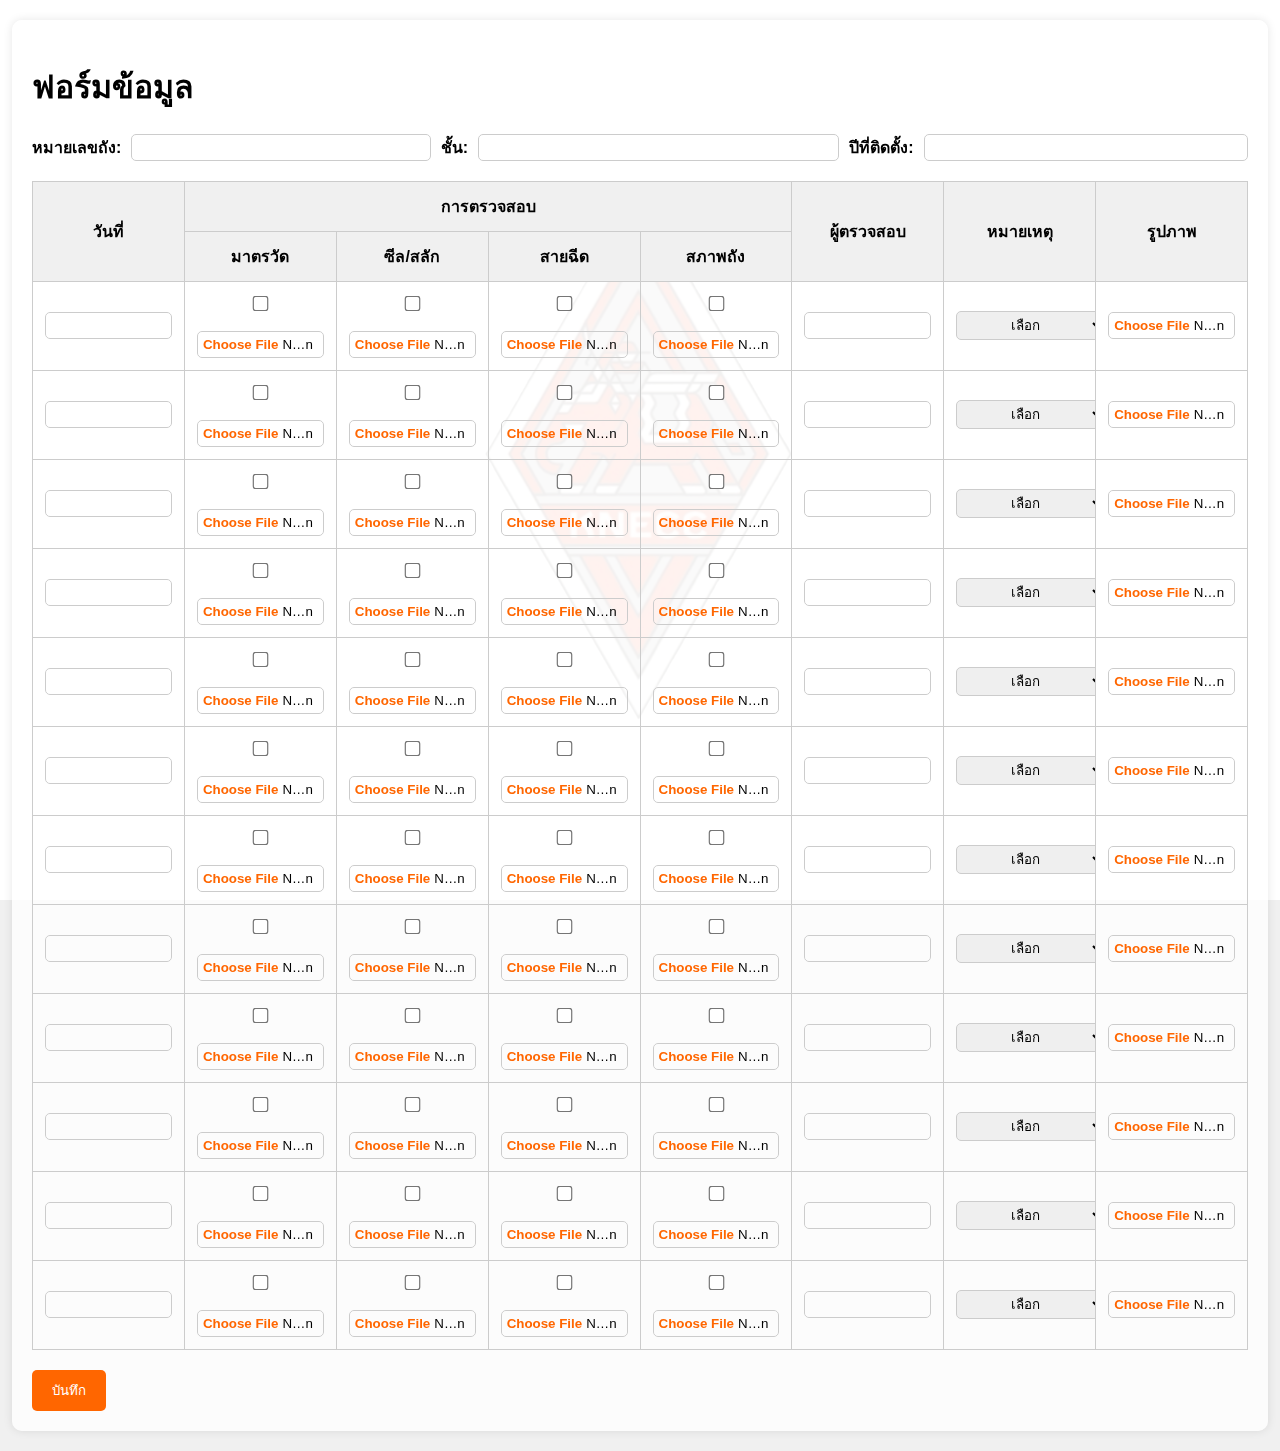
<file: src/index.html>
<!DOCTYPE html>
<html lang="th">
<head>
    <meta charset="UTF-8">
    <meta name="viewport" content="width=device-width, initial-scale=1.0">
    <title>ฟอร์มข้อมูล</title>
    <link rel="stylesheet" href="stylesiiii.css">
</head>
<body>
    <div class="background">
        <img src="KNECC NU 6.png" alt="Background Image" class="background-image">
    </div>
    <div class="form-container">
        <h1>ฟอร์มข้อมูล</h1>
        <form>
            <div class="form-row">
                <div class="form-group">
                    <label for="tank-number">หมายเลขถัง:<br></label>
                    <input type="text" id="tank-number" name="tank-number">
                </div>                
                <div class="form-group">
                    <label for="floor">ชั้น:<br></label>
                    <input type="text" id="floor" name="floor">
                </div>
                <div class="form-group">
                    <label for="installation-year">ปีที่ติดตั้ง:</label>
                    <input type="text" id="installation-year" name="installation-year">
                </div>
            </div>
            <table>
                <thead>
                    <tr>
                        <th rowspan="2">วันที่</th>
                        <th colspan="4">การตรวจสอบ</th>
                        <th rowspan="2">ผู้ตรวจสอบ</th>
                        <th rowspan="2">หมายเหตุ</th>
                        <th rowspan="2">รูปภาพ</th>
                    </tr>
                    <tr>
                        <th>มาตรวัด</th>
                        <th>ซีล/สลัก</th>
                        <th>สายฉีด</th>
                        <th>สภาพถัง</th>
                    </tr>
                </thead>
                <tbody>
                    <tr>
                        <td><input type="text" name="date-1"></td>
                        <td>
                            <input type="checkbox" name="gauge-1"><br>
                            <input type="file" name="gauge-image-1" accept="image/*">
                        </td>
                        <td>
                            <input type="checkbox" name="seal-1"><br>
                            <input type="file" name="seal-image-1" accept="image/*">
                        </td>
                        <td>
                            <input type="checkbox" name="hose-1"><br>
                            <input type="file" name="hose-image-1" accept="image/*">
                        </td>
                        <td>
                            <input type="checkbox" name="tank-1"><br>
                            <input type="file" name="tank-image-1" accept="image/*">
                        </td>
                        <td><input type="text" name="inspector-1"></td>
                        <td>
                            <select name="notes-1" class="notes-dropdown" onchange="handleOtherOption(this)">
                                <option value="">เลือก</option>
                                <option value="ปกติ">ปกติ</option>
                                <option value="มาตรวัดมีการชำรุด">มาตรวัดมีการชำรุด</option>
                                <option value="ซีล/สลัก ไม่มีหรือมีการชำรุด">ซีล/สลัก ไม่มีหรือมีการชำรุด</option>
                                <option value="สายฉีดมีการชำรุด">สายฉีดมีการชำรุด</option>
                                <option value="สภาพถังมีการชำรุด">สภาพถังมีการชำรุด</option>
                                <option value="อื่นๆ">อื่นๆ</option>
                            </select>
                            <input type="text" name="notes-other-1" class="notes-other" style="display:none;" placeholder="โปรดระบุ">
                        </td>
                        <td><input type="file" name="image-1" accept="image/*"></td>
                    </tr>
                    <tr>
                        <td><input type="text" name="date-2"></td>
                        <td>
                            <input type="checkbox" name="gauge-2"><br>
                            <input type="file" name="gauge-image-2" accept="image/*">
                        </td>
                        <td>
                            <input type="checkbox" name="seal-2"><br>
                            <input type="file" name="seal-image-2" accept="image/*">
                        </td>
                        <td>
                            <input type="checkbox" name="hose-2"><br>
                            <input type="file" name="hose-image-2" accept="image/*">
                        </td>
                        <td>
                            <input type="checkbox" name="tank-2"><br>
                            <input type="file" name="tank-image-2" accept="image/*">
                        </td>
                        <td><input type="text" name="inspector-2"></td>
                        <td>
                            <select name="notes-1" class="notes-dropdown" onchange="handleNotesChange(this)">
                                <option value="">เลือก</option>
                                <option value="ปกติ">ปกติ</option>
                                <option value="มาตรวัดมีการชำรุด">มาตรวัดมีการชำรุด</option>
                                <option value="ซีล/สลัก ไม่มีหรือมีการชำรุด">ซีล/สลัก ไม่มีหรือมีการชำรุด</option>
                                <option value="สายฉีดมีการชำรุด">สายฉีดมีการชำรุด</option>
                                <option value="สภาพถังมีการชำรุด">สภาพถังมีการชำรุด</option>
                                <option value="อื่นๆ">อื่นๆ</option>
                            </select>
                        <td><input type="file" name="image-2" accept="image/*"></td>
                    </tr>
                    <tr>
                        <td><input type="text" name="date-3"></td>
                        <td>
                            <input type="checkbox" name="gauge-3"><br>
                            <input type="file" name="gauge-image-3" accept="image/*">
                        </td>
                        <td>
                            <input type="checkbox" name="seal-3"><br>
                            <input type="file" name="seal-image-3" accept="image/*">
                        </td>
                        <td>
                            <input type="checkbox" name="hose-3"><br>
                            <input type="file" name="hose-image-3" accept="image/*">
                        </td>
                        <td>
                            <input type="checkbox" name="tank-3"><br>
                            <input type="file" name="tank-image-3" accept="image/*">
                        </td>
                        <td><input type="text" name="inspector-3"></td>
                        <td>
                            <select name="notes-1" class="notes-dropdown" onchange="handleNotesChange(this)">
                                <option value="">เลือก</option>
                                <option value="ปกติ">ปกติ</option>
                                <option value="มาตรวัดมีการชำรุด">มาตรวัดมีการชำรุด</option>
                                <option value="ซีล/สลัก ไม่มีหรือมีการชำรุด">ซีล/สลัก ไม่มีหรือมีการชำรุด</option>
                                <option value="สายฉีดมีการชำรุด">สายฉีดมีการชำรุด</option>
                                <option value="สภาพถังมีการชำรุด">สภาพถังมีการชำรุด</option>
                                <option value="อื่นๆ">อื่นๆ</option>
                            </select>
                        <td><input type="file" name="image-3" accept="image/*"></td>
                    </tr>
                    <tr>
                        <td><input type="text" name="date-4"></td>
                        <td>
                            <input type="checkbox" name="gauge-4"><br>
                            <input type="file" name="gauge-image-4" accept="image/*">
                        </td>
                        <td>
                            <input type="checkbox" name="seal-4"><br>
                            <input type="file" name="seal-image-4" accept="image/*">
                        </td>
                        <td>
                            <input type="checkbox" name="hose-4"><br>
                            <input type="file" name="hose-image-4" accept="image/*">
                        </td>
                        <td>
                            <input type="checkbox" name="tank-4"><br>
                            <input type="file" name="tank-image-4" accept="image/*">
                        </td>
                        <td><input type="text" name="inspector-4"></td>
                        <td>
                            <select name="notes-1" class="notes-dropdown" onchange="handleNotesChange(this)">
                                <option value="">เลือก</option>
                                <option value="ปกติ">ปกติ</option>
                                <option value="มาตรวัดมีการชำรุด">มาตรวัดมีการชำรุด</option>
                                <option value="ซีล/สลัก ไม่มีหรือมีการชำรุด">ซีล/สลัก ไม่มีหรือมีการชำรุด</option>
                                <option value="สายฉีดมีการชำรุด">สายฉีดมีการชำรุด</option>
                                <option value="สภาพถังมีการชำรุด">สภาพถังมีการชำรุด</option>
                                <option value="อื่นๆ">อื่นๆ</option>
                            </select>
                        <td><input type="file" name="image-4" accept="image/*"></td>
                    </tr>
                    <tr>
                        <td><input type="text" name="date-5"></td>
                        <td>
                            <input type="checkbox" name="gauge-5"><br>
                            <input type="file" name="gauge-image-5" accept="image/*">
                        </td>
                        <td>
                            <input type="checkbox" name="seal-5"><br>
                            <input type="file" name="seal-image-5" accept="image/*">
                        </td>
                        <td>
                            <input type="checkbox" name="hose-5"><br>
                            <input type="file" name="hose-image-5" accept="image/*">
                        </td>
                        <td>
                            <input type="checkbox" name="tank-5"><br>
                            <input type="file" name="tank-image-5" accept="image/*">
                        </td>
                        <td><input type="text" name="inspector-5"></td>
                        <td>
                            <select name="notes-1" class="notes-dropdown" onchange="handleNotesChange(this)">
                                <option value="">เลือก</option>
                                <option value="ปกติ">ปกติ</option>
                                <option value="มาตรวัดมีการชำรุด">มาตรวัดมีการชำรุด</option>
                                <option value="ซีล/สลัก ไม่มีหรือมีการชำรุด">ซีล/สลัก ไม่มีหรือมีการชำรุด</option>
                                <option value="สายฉีดมีการชำรุด">สายฉีดมีการชำรุด</option>
                                <option value="สภาพถังมีการชำรุด">สภาพถังมีการชำรุด</option>
                                <option value="อื่นๆ">อื่นๆ</option>
                            </select>
                        <td><input type="file" name="image-5" accept="image/*"></td>
                    </tr>
                    <tr>
                        <td><input type="text" name="date-6"></td>
                        <td>
                            <input type="checkbox" name="gauge-6"><br>
                            <input type="file" name="gauge-image-6" accept="image/*">
                        </td>
                        <td>
                            <input type="checkbox" name="seal-6"><br>
                            <input type="file" name="seal-image-6" accept="image/*">
                        </td>
                        <td>
                            <input type="checkbox" name="hose-6"><br>
                            <input type="file" name="hose-image-6" accept="image/*">
                        </td>
                        <td>
                            <input type="checkbox" name="tank-6"><br>
                            <input type="file" name="tank-image-6" accept="image/*">
                        </td>
                        <td><input type="text" name="inspector-6"></td>
                        <td>
                            <select name="notes-1" class="notes-dropdown" onchange="handleNotesChange(this)">
                                <option value="">เลือก</option>
                                <option value="ปกติ">ปกติ</option>
                                <option value="มาตรวัดมีการชำรุด">มาตรวัดมีการชำรุด</option>
                                <option value="ซีล/สลัก ไม่มีหรือมีการชำรุด">ซีล/สลัก ไม่มีหรือมีการชำรุด</option>
                                <option value="สายฉีดมีการชำรุด">สายฉีดมีการชำรุด</option>
                                <option value="สภาพถังมีการชำรุด">สภาพถังมีการชำรุด</option>
                                <option value="อื่นๆ">อื่นๆ</option>
                            </select>
                        <td><input type="file" name="image-6" accept="image/*"></td>
                    </tr>
                    <tr>
                        <td><input type="text" name="date-7"></td>
                        <td>
                            <input type="checkbox" name="gauge-7"><br>
                            <input type="file" name="gauge-image-7" accept="image/*">
                        </td>
                        <td>
                            <input type="checkbox" name="seal-7"><br>
                            <input type="file" name="seal-image-7" accept="image/*">
                        </td>
                        <td>
                            <input type="checkbox" name="hose-7"><br>
                            <input type="file" name="hose-image-7" accept="image/*">
                        </td>
                        <td>
                            <input type="checkbox" name="tank-7"><br>
                            <input type="file" name="tank-image-7" accept="image/*">
                        </td>
                        <td><input type="text" name="inspector-7"></td>
                        <td>
                            <select name="notes-1" class="notes-dropdown" onchange="handleNotesChange(this)">
                                <option value="">เลือก</option>
                                <option value="ปกติ">ปกติ</option>
                                <option value="มาตรวัดมีการชำรุด">มาตรวัดมีการชำรุด</option>
                                <option value="ซีล/สลัก ไม่มีหรือมีการชำรุด">ซีล/สลัก ไม่มีหรือมีการชำรุด</option>
                                <option value="สายฉีดมีการชำรุด">สายฉีดมีการชำรุด</option>
                                <option value="สภาพถังมีการชำรุด">สภาพถังมีการชำรุด</option>
                                <option value="อื่นๆ">อื่นๆ</option>
                            </select>
                        <td><input type="file" name="image-7" accept="image/*"></td>
                    </tr>
                    <tr>
                        <td><input type="text" name="date-8"></td>
                        <td>
                            <input type="checkbox" name="gauge-8"><br>
                            <input type="file" name="gauge-image-8" accept="image/*">
                        </td>
                        <td>
                            <input type="checkbox" name="seal-8"><br>
                            <input type="file" name="seal-image-8" accept="image/*">
                        </td>
                        <td>
                            <input type="checkbox" name="hose-8"><br>
                            <input type="file" name="hose-image-8" accept="image/*">
                        </td>
                        <td>
                            <input type="checkbox" name="tank-8"><br>
                            <input type="file" name="tank-image-8" accept="image/*">
                        </td>
                        <td><input type="text" name="inspector-8"></td>
                        <td>
                            <select name="notes-1" class="notes-dropdown" onchange="handleNotesChange(this)">
                                <option value="">เลือก</option>
                                <option value="ปกติ">ปกติ</option>
                                <option value="มาตรวัดมีการชำรุด">มาตรวัดมีการชำรุด</option>
                                <option value="ซีล/สลัก ไม่มีหรือมีการชำรุด">ซีล/สลัก ไม่มีหรือมีการชำรุด</option>
                                <option value="สายฉีดมีการชำรุด">สายฉีดมีการชำรุด</option>
                                <option value="สภาพถังมีการชำรุด">สภาพถังมีการชำรุด</option>
                                <option value="อื่นๆ">อื่นๆ</option>
                            </select>
                        <td><input type="file" name="image-8" accept="image/*"></td>
                    </tr>
                    <tr>
                        <td><input type="text" name="date-9"></td>
                        <td>
                            <input type="checkbox" name="gauge-9"><br>
                            <input type="file" name="gauge-image-9" accept="image/*">
                        </td>
                        <td>
                            <input type="checkbox" name="seal-9"><br>
                            <input type="file" name="seal-image-9" accept="image/*">
                        </td>
                        <td>
                            <input type="checkbox" name="hose-9"><br>
                            <input type="file" name="hose-image-9" accept="image/*">
                        </td>
                        <td>
                            <input type="checkbox" name="tank-9"><br>
                            <input type="file" name="tank-image-9" accept="image/*">
                        </td>
                        <td><input type="text" name="inspector-9"></td>
                        <td>
                            <select name="notes-1" class="notes-dropdown" onchange="handleNotesChange(this)">
                                <option value="">เลือก</option>
                                <option value="ปกติ">ปกติ</option>
                                <option value="มาตรวัดมีการชำรุด">มาตรวัดมีการชำรุด</option>
                                <option value="ซีล/สลัก ไม่มีหรือมีการชำรุด">ซีล/สลัก ไม่มีหรือมีการชำรุด</option>
                                <option value="สายฉีดมีการชำรุด">สายฉีดมีการชำรุด</option>
                                <option value="สภาพถังมีการชำรุด">สภาพถังมีการชำรุด</option>
                                <option value="อื่นๆ">อื่นๆ</option>
                            </select>
                        <td><input type="file" name="image-9" accept="image/*"></td>
                    </tr>
                    <tr>
                        <td><input type="text" name="date-10"></td>
                        <td>
                            <input type="checkbox" name="gauge-10"><br>
                            <input type="file" name="gauge-image-10" accept="image/*">
                        </td>
                        <td>
                            <input type="checkbox" name="seal-10"><br>
                            <input type="file" name="seal-image-10" accept="image/*">
                        </td>
                        <td>
                            <input type="checkbox" name="hose-10"><br>
                            <input type="file" name="hose-image-10" accept="image/*">
                        </td>
                        <td>
                            <input type="checkbox" name="tank-10"><br>
                            <input type="file" name="tank-image-10" accept="image/*">
                        </td>
                        <td><input type="text" name="inspector-10"></td>
                        <td>
                            <select name="notes-1" class="notes-dropdown" onchange="handleNotesChange(this)">
                                <option value="">เลือก</option>
                                <option value="ปกติ">ปกติ</option>
                                <option value="มาตรวัดมีการชำรุด">มาตรวัดมีการชำรุด</option>
                                <option value="ซีล/สลัก ไม่มีหรือมีการชำรุด">ซีล/สลัก ไม่มีหรือมีการชำรุด</option>
                                <option value="สายฉีดมีการชำรุด">สายฉีดมีการชำรุด</option>
                                <option value="สภาพถังมีการชำรุด">สภาพถังมีการชำรุด</option>
                                <option value="อื่นๆ">อื่นๆ</option>
                            </select>
                        <td><input type="file" name="image-10" accept="image/*"></td>
                    </tr>
                    <tr>
                        <td><input type="text" name="date-11"></td>
                        <td>
                            <input type="checkbox" name="gauge-11"><br>
                            <input type="file" name="gauge-image-11" accept="image/*">
                        </td>
                        <td>
                            <input type="checkbox" name="seal-11"><br>
                            <input type="file" name="seal-image-11" accept="image/*">
                        </td>
                        <td>
                            <input type="checkbox" name="hose-11"><br>
                            <input type="file" name="hose-image-11" accept="image/*">
                        </td>
                        <td>
                            <input type="checkbox" name="tank-11"><br>
                            <input type="file" name="tank-image-11" accept="image/*">
                        </td>
                        <td><input type="text" name="inspector-11"></td>
                        <td>
                            <select name="notes-1" class="notes-dropdown" onchange="handleNotesChange(this)">
                                <option value="">เลือก</option>
                                <option value="ปกติ">ปกติ</option>
                                <option value="มาตรวัดมีการชำรุด">มาตรวัดมีการชำรุด</option>
                                <option value="ซีล/สลัก ไม่มีหรือมีการชำรุด">ซีล/สลัก ไม่มีหรือมีการชำรุด</option>
                                <option value="สายฉีดมีการชำรุด">สายฉีดมีการชำรุด</option>
                                <option value="สภาพถังมีการชำรุด">สภาพถังมีการชำรุด</option>
                                <option value="อื่นๆ">อื่นๆ</option>
                            </select>
                        <td><input type="file" name="image-11" accept="image/*"></td>
                    </tr>
                    <tr>
                        <td><input type="text" name="date-12"></td>
                        <td>
                            <input type="checkbox" name="gauge-12"><br>
                            <input type="file" name="gauge-image-12" accept="image/*">
                        </td>
                        <td>
                            <input type="checkbox" name="seal-12"><br>
                            <input type="file" name="seal-image-12" accept="image/*">
                        </td>
                        <td>
                            <input type="checkbox" name="hose-12"><br>
                            <input type="file" name="hose-image-12" accept="image/*">
                        </td>
                        <td>
                            <input type="checkbox" name="tank-12"><br>
                            <input type="file" name="tank-image-12" accept="image/*">
                        </td>
                        <td><input type="text" name="inspector-12"></td>
                        <td>
                            <select name="notes-1" class="notes-dropdown" onchange="handleNotesChange(this)">
                                <option value="">เลือก</option>
                                <option value="ปกติ">ปกติ</option>
                                <option value="มาตรวัดมีการชำรุด">มาตรวัดมีการชำรุด</option>
                                <option value="ซีล/สลัก ไม่มีหรือมีการชำรุด">ซีล/สลัก ไม่มีหรือมีการชำรุด</option>
                                <option value="สายฉีดมีการชำรุด">สายฉีดมีการชำรุด</option>
                                <option value="สภาพถังมีการชำรุด">สภาพถังมีการชำรุด</option>
                                <option value="อื่นๆ">อื่นๆ</option>
                            </select>
                        <td><input type="file" name="image-12" accept="image/*"></td>
                    </tr>
                </tbody>
            </table>
            <button type="submit">บันทึก</button>
        </form>
    </div>
    <script>
        function handleOtherOption(selectElement) {
            const otherInput = selectElement.nextElementSibling;
            if (selectElement.value === "อื่นๆ") {
                otherInput.style.display = "inline";
                otherInput.required = true;
            } else {
                otherInput.style.display = "none";
                otherInput.required = false;
            }
        }

        document.addEventListener('DOMContentLoaded', function() {
            const params = new URLSearchParams(window.location.search);
            const extinguisherNumber = params.get('extinguisher');
            if (extinguisherNumber) {
                document.getElementById('tank-number').value = extinguisherNumber;
            }
            setFormValues();
        });

        document.addEventListener('DOMContentLoaded', function() {
            const params = new URLSearchParams(window.location.search);
            const floorNumber = params.get('floor');
            if (floorNumber) {
                document.getElementById('floor').value = floorNumber;
            }
            setFormValues();
        });

        window.onload = function() {
            const urlParams = new URLSearchParams(window.location.search);
            const extinguisherNumber = urlParams.get('extinguisher');
            if (extinguisherNumber) {
                document.getElementById('tank-number').value = extinguisherNumber;
            }
        }
    </script>
</body>
</html>
</file>
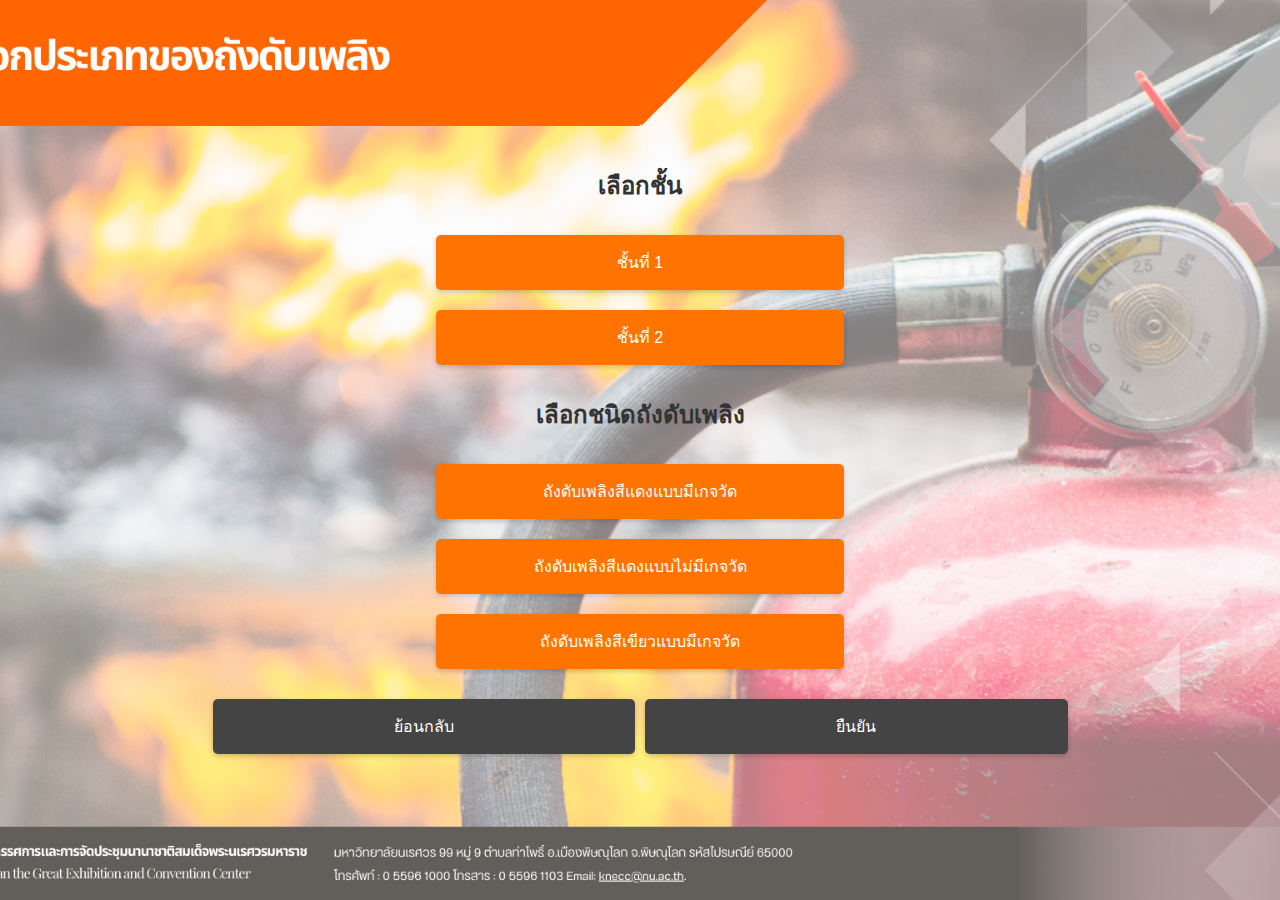
<file: src/choice.html>
<!DOCTYPE html>
<html lang="en">
<head>
    <meta charset="UTF-8">
    <meta name="viewport" content="width=device-width, initial-scale=1.0">
    <title>Selection Page</title>
    <link rel="stylesheet" href="stylesiii.css">
</head>
<body>
    <img src="KNECC NU (2).png" alt="Background Image" class="background-image">
    <div class="selection-container">
        <div class="option-group">
            <h2>เลือกชั้น</h2>
            <button class="option-button" id="floor1" onclick="selectFloor(1)">ชั้นที่ 1</button>
            <button class="option-button" id="floor2" onclick="selectFloor(2)">ชั้นที่ 2</button>
        </div>

        <div class="option-group">
            <h2>เลือกชนิดถังดับเพลิง</h2>
            <button class="option-button" id="redGauge" onclick="selectExtinguisher('redGauge')">ถังดับเพลิงสีแดงแบบมีเกจวัด</button>
            <button class="option-button" id="redNoGauge" onclick="selectExtinguisher('redNoGauge')">ถังดับเพลิงสีแดงแบบไม่มีเกจวัด</button>
            <button class="option-button" id="greenGauge" onclick="selectExtinguisher('greenGauge')">ถังดับเพลิงสีเขียวแบบมีเกจวัด</button>
        </div>

        <div class="button-group">
            <button class="back-button" id="backButton" onclick="goBack()">ย้อนกลับ</button>
            <button class="confirm-button" id="confirmButton" onclick="confirmSelection()" disabled>ยืนยัน</button>
        </div>
    </div>

    <script>
        let selectedFloor = null;
        let selectedExtinguisher = null;

        function selectFloor(floor) {
            selectedFloor = floor;
            document.querySelectorAll('.option-button[id^="floor"]').forEach(button => button.classList.remove('selected'));
            document.getElementById(`floor${floor}`).classList.add('selected');
            enableConfirmButton();
        }

        function selectExtinguisher(type) {
            selectedExtinguisher = type;
            document.querySelectorAll('.option-button[id$="Gauge"]').forEach(button => button.classList.remove('selected'));
            document.getElementById(type).classList.add('selected');
            enableConfirmButton();
        }

        function enableConfirmButton() {
            document.getElementById('confirmButton').disabled = !(selectedFloor && selectedExtinguisher);
        }

        function confirmSelection() {
            if (selectedFloor && selectedExtinguisher) {
                const urlMap = {
                    'redGauge': `redgauge${selectedFloor}.html`,
                    'redNoGauge': `rednogauge${selectedFloor}.html`,
                    'greenGauge': `greengauge${selectedFloor}.html`
                };
                window.location.href = urlMap[selectedExtinguisher];
            } else {
                alert('โปรดเลือกชั้นและถังดับเพลิง');
            }
        }

        function goBack() {
            window.location.href = 'rules.html';
        }
    </script>
</body>
</html>
</file>
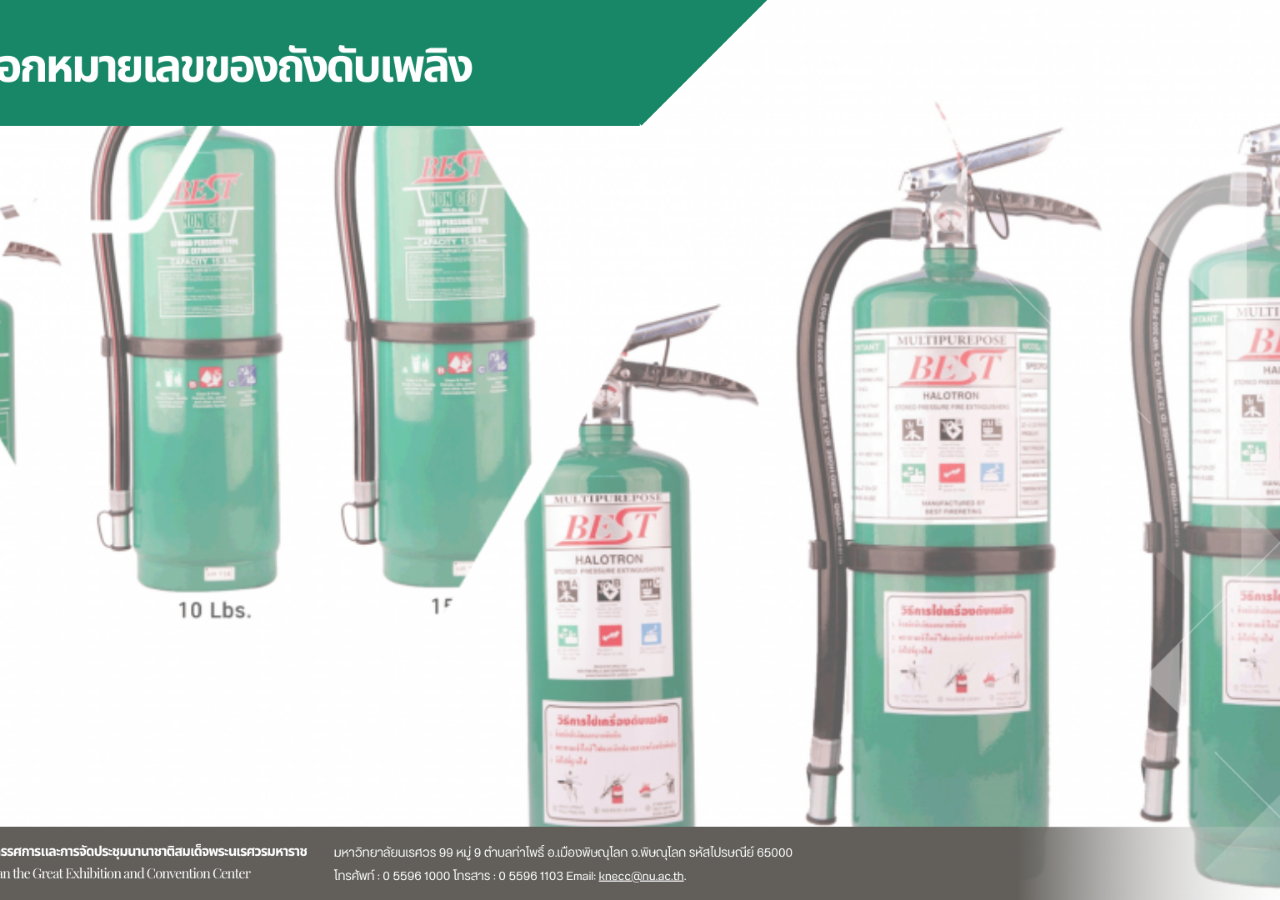
<file: src/greengauge1.html>
<!DOCTYPE html>
<html lang="en">
<head>
    <meta charset="UTF-8">
    <meta name="viewport" content="width=device-width, initial-scale=1.0">
    <title>Green Gauge - Floor 1</title>
    <link rel="stylesheet" href="styles green.css">
    <img src="KNECC NU (5).png" alt="Background Image" class="background-image">
</head>
<body>
    <div class="container">
        <!--<button class="option-button" onclick="selectExtinguisherNumber(1)">ถังดับเพลิงหมายเลข 001</button>
        <button class="option-button" onclick="selectExtinguisherNumber(2)">ถังดับเพลิงหมายเลข 002</button>
        <button class="option-button" onclick="selectExtinguisherNumber(3)">ถังดับเพลิงหมายเลข 003</button>
        <button class="option-button" onclick="selectExtinguisherNumber(4)">ถังดับเพลิงหมายเลข 004</button>
        <button class="option-button" onclick="selectExtinguisherNumber(5)">ถังดับเพลิงหมายเลข 005</button>-->
    </div>

    <script>
        function selectExtinguisherNumber(number) {
        alert(`คุณเลือกถังดับเพลิงหมายเลข ${number}`);
        // เพิ่มหมายเลขที่ผู้ใช้เลือกไปที่ URL
        window.location.href = `index.html?extinguisher=${number}&floor=1`;
    }


    </script> 
</body>
</html>
</file>
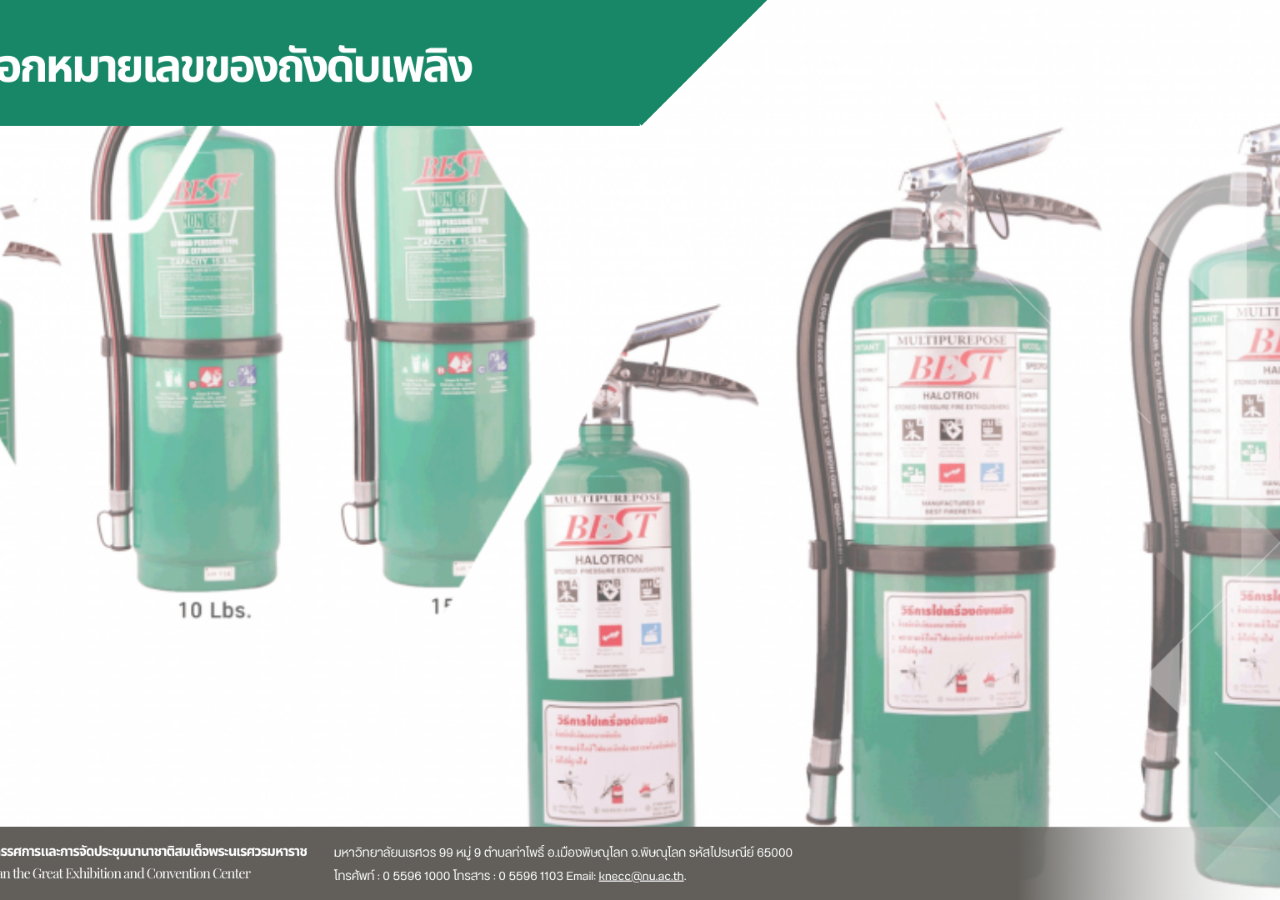
<file: src/greengauge2.html>
<!DOCTYPE html>
<html lang="en">
<head>
    <meta charset="UTF-8">
    <meta name="viewport" content="width=device-width, initial-scale=1.0">
    <title>Green Gauge - Floor 2</title>
    <link rel="stylesheet" href="styles green.css">
    <img src="KNECC NU (5).png" alt="Background Image" class="background-image">
</head>
<body>
    <div class="container">
        <!--<button class="option-button" onclick="selectExtinguisherNumber(1)">ถังดับเพลิงหมายเลข 001</button>
        <button class="option-button" onclick="selectExtinguisherNumber(2)">ถังดับเพลิงหมายเลข 002</button>
        <button class="option-button" onclick="selectExtinguisherNumber(3)">ถังดับเพลิงหมายเลข 003</button>
        <button class="option-button" onclick="selectExtinguisherNumber(4)">ถังดับเพลิงหมายเลข 004</button>
        <button class="option-button" onclick="selectExtinguisherNumber(5)">ถังดับเพลิงหมายเลข 005</button>-->
    </div>

    <script>
        function selectExtinguisherNumber(number) {
        alert(`คุณเลือกถังดับเพลิงหมายเลข ${number}`);
        // เพิ่มหมายเลขที่ผู้ใช้เลือกไปที่ URL
        window.location.href = `index.html?extinguisher=${number}&floor=2`;
    }


    </script> 
</body>
</html>
</file>
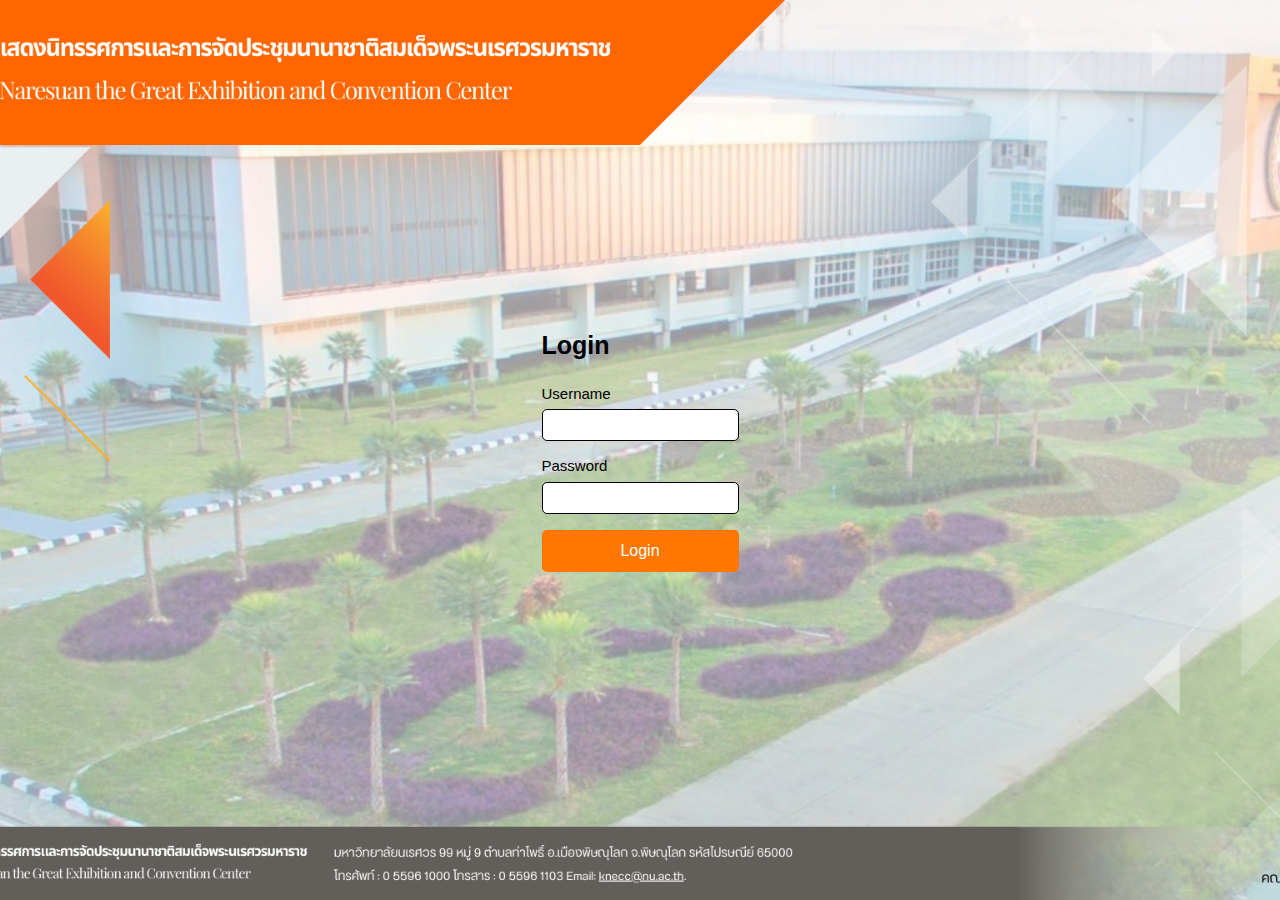
<file: src/login.html>
<!DOCTYPE html>
<html lang="en">
<head>
    <meta charset="UTF-8">
    <meta name="viewport" content="width=device-width, initial-scale=1.0">
    <title>Login Page</title>
    <link rel="stylesheet" href="stylesi.css">
</head>
<body>
    <img src="KNECC NU.png" alt="Background Image" class="background-image">
        <div class="login-container">
        <h1>Login</h1>
        <div class="text-container">

        </div>
        <form id="loginForm" onsubmit="handleLogin(event)">
            <div class="input-group">
                <label for="username">Username</label>
                <input type="text" id="username" name="username" required>
            </div>
            <div class="input-group">
                <label for="password">Password</label>
                <input type="password" id="password" name="password" required>
            </div>
            <button type="submit">Login</button>
        </form>
        <p id="error-message" class="error-message"></p>
    </div>
    <script>
        function handleLogin(event) {
            event.preventDefault();
            
            const username = document.getElementById('username');
            const password = document.getElementById('password');
            const errorMessage = document.getElementById('error-message');
            const validPasswords = ['66366025', '66366285','123'];

            if (validPasswords.includes(password.value)) {
                window.location.href = 'rules.html';
            } else {
                errorMessage.textContent = 'ชื่อผู้ใช้หรือรหัสผ่านไม่ถูกต้อง';
                username.classList.add('error');
                password.classList.add('error');
                document.querySelector('.login-container').classList.add('shake');

                setTimeout(() => {
                    document.querySelector('.login-container').classList.remove('shake');
                }, 500);
            }
        }
    </script>
</body>
</html>
</file>
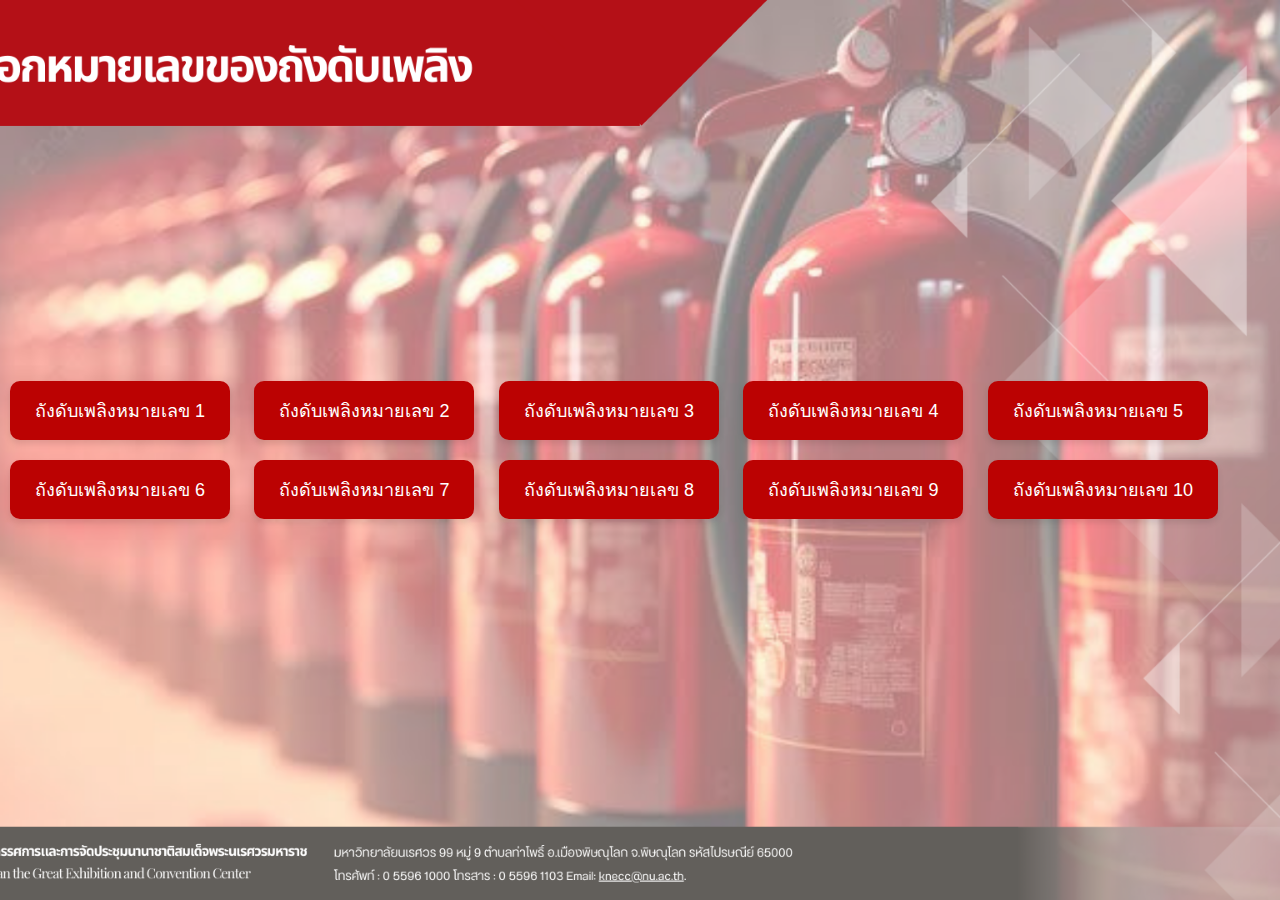
<file: src/redgauge1.html>
<!DOCTYPE html>
<html lang="en">
<head>
    <meta charset="UTF-8">
    <meta name="viewport" content="width=device-width, initial-scale=1.0">
    <title>Red Gauge - Floor 1</title>
    <link rel="stylesheet" href="styles red.css">
    <img src="KNECC NU (3).png" alt="Background Image" class="background-image">
</head>
<body>
    <div class="container">
        <button class="option-button" onclick="selectExtinguisherNumber(1)">ถังดับเพลิงหมายเลข 1</button>
        <button class="option-button" onclick="selectExtinguisherNumber(2)">ถังดับเพลิงหมายเลข 2</button>
        <button class="option-button" onclick="selectExtinguisherNumber(3)">ถังดับเพลิงหมายเลข 3</button>
        <button class="option-button" onclick="selectExtinguisherNumber(4)">ถังดับเพลิงหมายเลข 4</button>
        <button class="option-button" onclick="selectExtinguisherNumber(5)">ถังดับเพลิงหมายเลข 5</button>
        <button class="option-button" onclick="selectExtinguisherNumber(6)">ถังดับเพลิงหมายเลข 6</button>
        <button class="option-button" onclick="selectExtinguisherNumber(7)">ถังดับเพลิงหมายเลข 7</button>
        <button class="option-button" onclick="selectExtinguisherNumber(8)">ถังดับเพลิงหมายเลข 8</button>
        <button class="option-button" onclick="selectExtinguisherNumber(9)">ถังดับเพลิงหมายเลข 9</button>
        <button class="option-button" onclick="selectExtinguisherNumber(10)">ถังดับเพลิงหมายเลข 10</button>
    </div>

    <script>
        function selectExtinguisherNumber(number) {
            alert(`คุณเลือกถังดับเพลิงหมายเลข ${number}`);
            // เพิ่มหมายเลขที่ผู้ใช้เลือกไปที่ URL
            window.location.href = `index.html?extinguisher=${number}&floor=1`;
    }


    </script>   
</body>
</html>
</file>
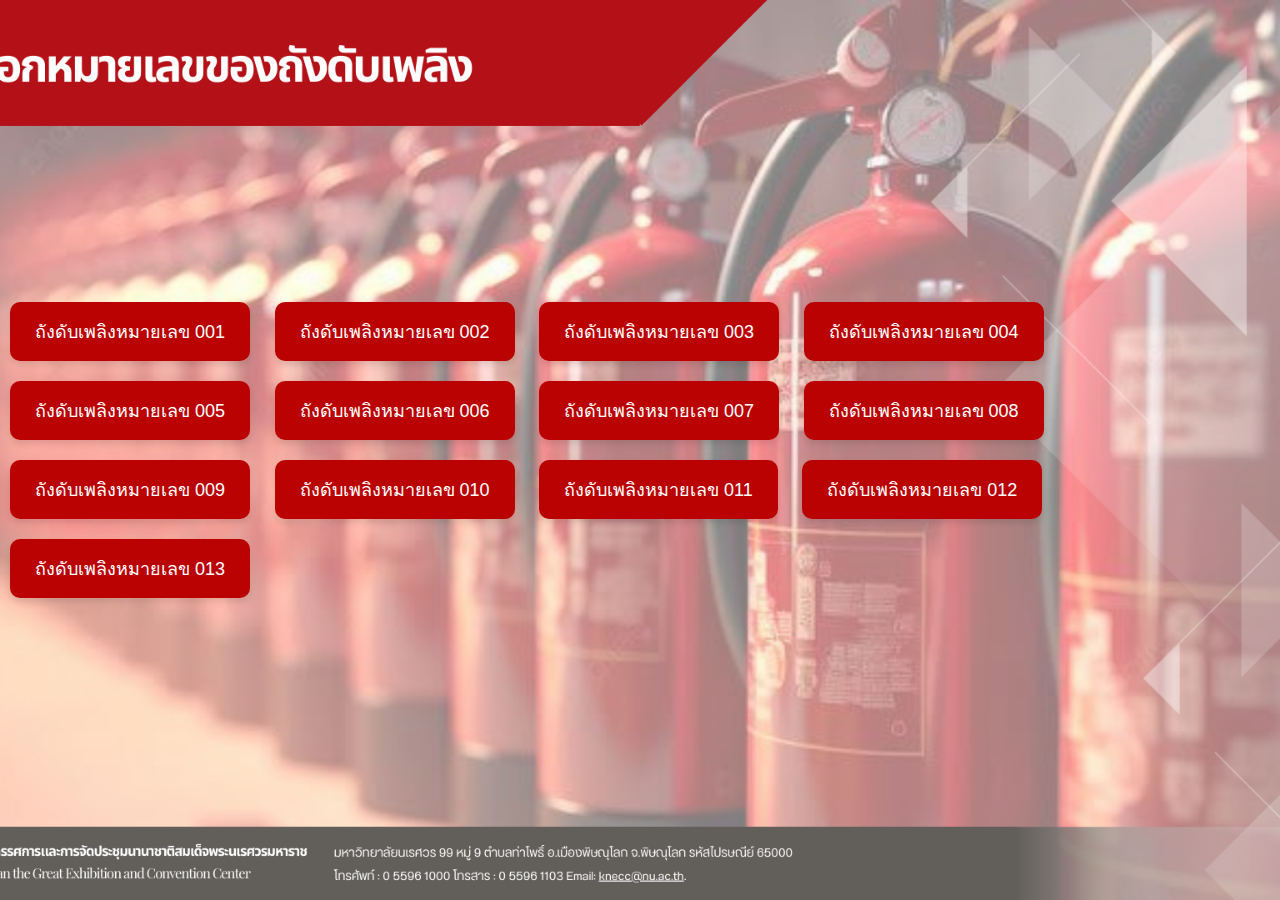
<file: src/redgauge2.html>
<!DOCTYPE html>
<html lang="en">
<head>
    <meta charset="UTF-8">
    <meta name="viewport" content="width=device-width, initial-scale=1.0">
    <title>Red Gauge - Floor 2</title>
    <link rel="stylesheet" href="styles red.css">
    <img src="KNECC NU (3).png" alt="Background Image" class="background-image">
</head>
<body>
    <div class="container">
        <button class="option-button" onclick="selectExtinguisherNumber(1)">ถังดับเพลิงหมายเลข 001</button>
        <button class="option-button" onclick="selectExtinguisherNumber(2)">ถังดับเพลิงหมายเลข 002</button>
        <button class="option-button" onclick="selectExtinguisherNumber(3)">ถังดับเพลิงหมายเลข 003</button>
        <button class="option-button" onclick="selectExtinguisherNumber(4)">ถังดับเพลิงหมายเลข 004</button>
        <button class="option-button" onclick="selectExtinguisherNumber(5)">ถังดับเพลิงหมายเลข 005</button>
        <button class="option-button" onclick="selectExtinguisherNumber(6)">ถังดับเพลิงหมายเลข 006</button>
        <button class="option-button" onclick="selectExtinguisherNumber(7)">ถังดับเพลิงหมายเลข 007</button>
        <button class="option-button" onclick="selectExtinguisherNumber(8)">ถังดับเพลิงหมายเลข 008</button>
        <button class="option-button" onclick="selectExtinguisherNumber(9)">ถังดับเพลิงหมายเลข 009</button>
        <button class="option-button" onclick="selectExtinguisherNumber(10)">ถังดับเพลิงหมายเลข 010</button>
        <button class="option-button" onclick="selectExtinguisherNumber(11)">ถังดับเพลิงหมายเลข 011</button>
        <button class="option-button" onclick="selectExtinguisherNumber(12)">ถังดับเพลิงหมายเลข 012</button>
        <button class="option-button" onclick="selectExtinguisherNumber(13)">ถังดับเพลิงหมายเลข 013</button>
    </div>

    <script>
        function selectExtinguisherNumber(number) {
        alert(`คุณเลือกถังดับเพลิงหมายเลข ${number}`);
        // เพิ่มหมายเลขที่ผู้ใช้เลือกไปที่ URL
        window.location.href = `index.html?extinguisher=${number}&floor=2`;
    }


    </script> 
</body>
</html>
</file>
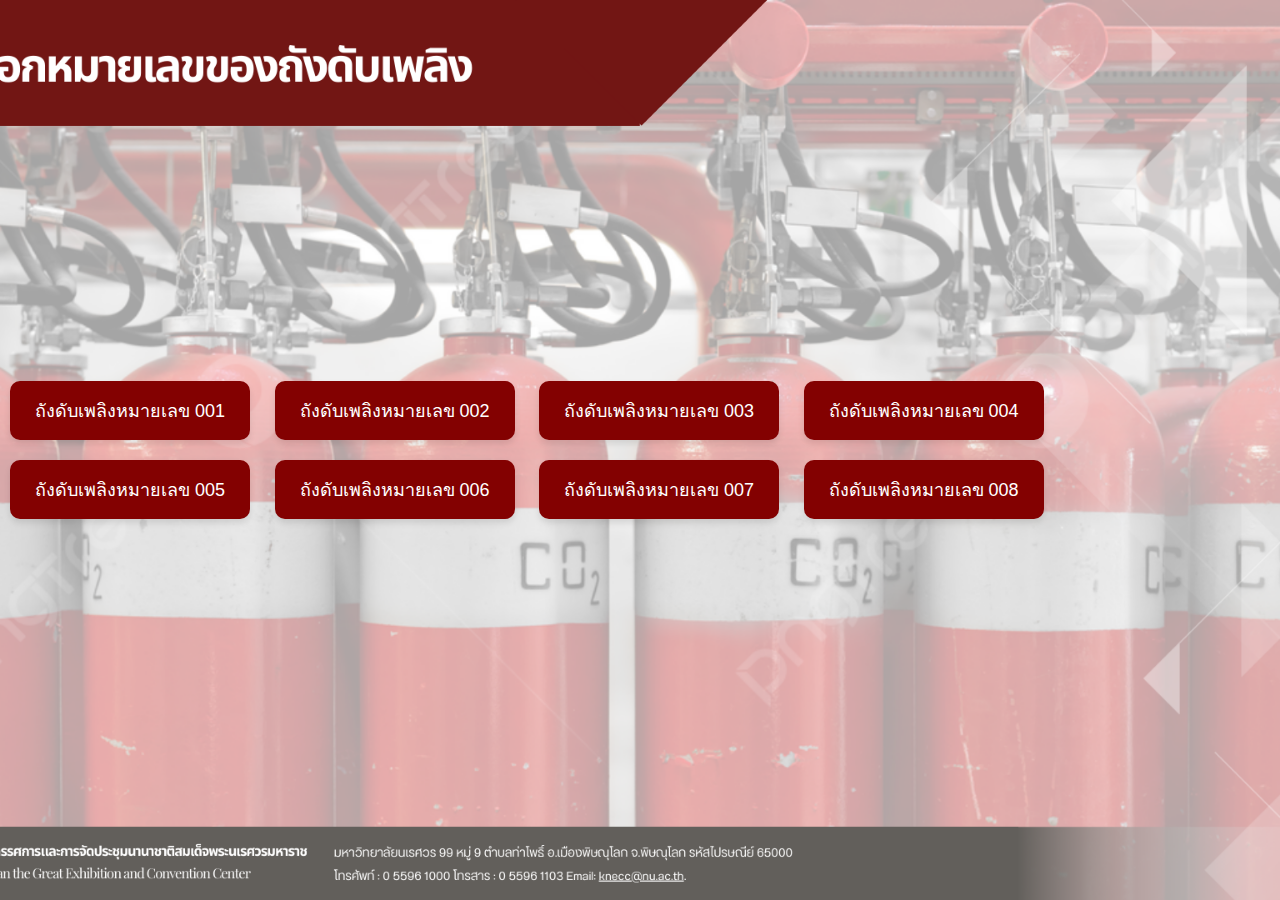
<file: src/rednogauge1.html>
<!DOCTYPE html>
<html lang="en">
<head>
    <meta charset="UTF-8">
    <meta name="viewport" content="width=device-width, initial-scale=1.0">
    <title>RednoGauge - Floor 1</title>
    <link rel="stylesheet" href="styles rednogauge.css">
    <img src="KNECC NU (4).png" alt="Background Image" class="background-image">
</head>
<body>
    <div class="container">
        <button class="option-button" onclick="selectExtinguisherNumber(1)">ถังดับเพลิงหมายเลข 001</button>
        <button class="option-button" onclick="selectExtinguisherNumber(2)">ถังดับเพลิงหมายเลข 002</button>
        <button class="option-button" onclick="selectExtinguisherNumber(3)">ถังดับเพลิงหมายเลข 003</button>
        <button class="option-button" onclick="selectExtinguisherNumber(4)">ถังดับเพลิงหมายเลข 004</button>
        <button class="option-button" onclick="selectExtinguisherNumber(5)">ถังดับเพลิงหมายเลข 005</button>
        <button class="option-button" onclick="selectExtinguisherNumber(6)">ถังดับเพลิงหมายเลข 006</button>
        <button class="option-button" onclick="selectExtinguisherNumber(7)">ถังดับเพลิงหมายเลข 007</button>
        <button class="option-button" onclick="selectExtinguisherNumber(8)">ถังดับเพลิงหมายเลข 008</button>
    </div>

    <script>
        function selectExtinguisherNumber(number) {
        alert(`คุณเลือกถังดับเพลิงหมายเลข ${number}`);
        // เพิ่มหมายเลขที่ผู้ใช้เลือกไปที่ URL
        window.location.href = `index.html?extinguisher=${number}&floor=1`;
    }


    </script> 
</body>
</html>
</file>
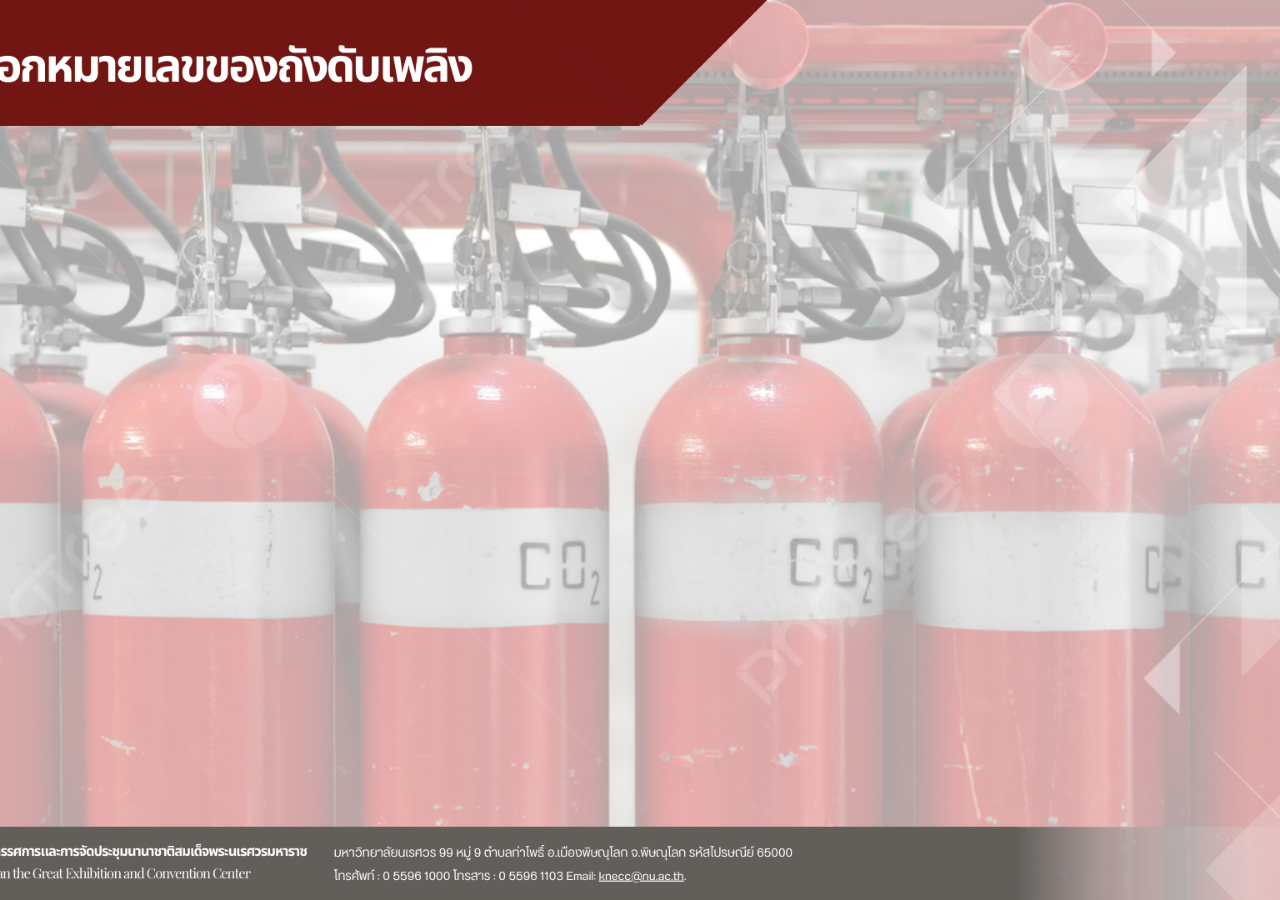
<file: src/rednogauge2.html>
<!DOCTYPE html>
<html lang="en">
<head>
    <meta charset="UTF-8">
    <meta name="viewport" content="width=device-width, initial-scale=1.0">
    <title>RednoGauge - Floor 2</title>
    <link rel="stylesheet" href="styles rednogauge.css">
    <img src="KNECC NU (4).png" alt="Background Image" class="background-image">
</head>
<body>
    <div class="container">
        <!--<button class="option-button" onclick="selectExtinguisherNumber(1)">ถังดับเพลิงหมายเลข 001</button>
        <button class="option-button" onclick="selectExtinguisherNumber(2)">ถังดับเพลิงหมายเลข 002</button>
        <button class="option-button" onclick="selectExtinguisherNumber(3)">ถังดับเพลิงหมายเลข 003</button>
        <button class="option-button" onclick="selectExtinguisherNumber(4)">ถังดับเพลิงหมายเลข 004</button>
        <button class="option-button" onclick="selectExtinguisherNumber(5)">ถังดับเพลิงหมายเลข 005</button>-->
    </div>

    <script>
        function selectExtinguisherNumber(number) {
        alert(`คุณเลือกถังดับเพลิงหมายเลข ${number}`);
        // เพิ่มหมายเลขที่ผู้ใช้เลือกไปที่ URL
        window.location.href = `index.html?extinguisher=${number}&floor=2`;
    }


    </script> 
</body>
</html>
</file>
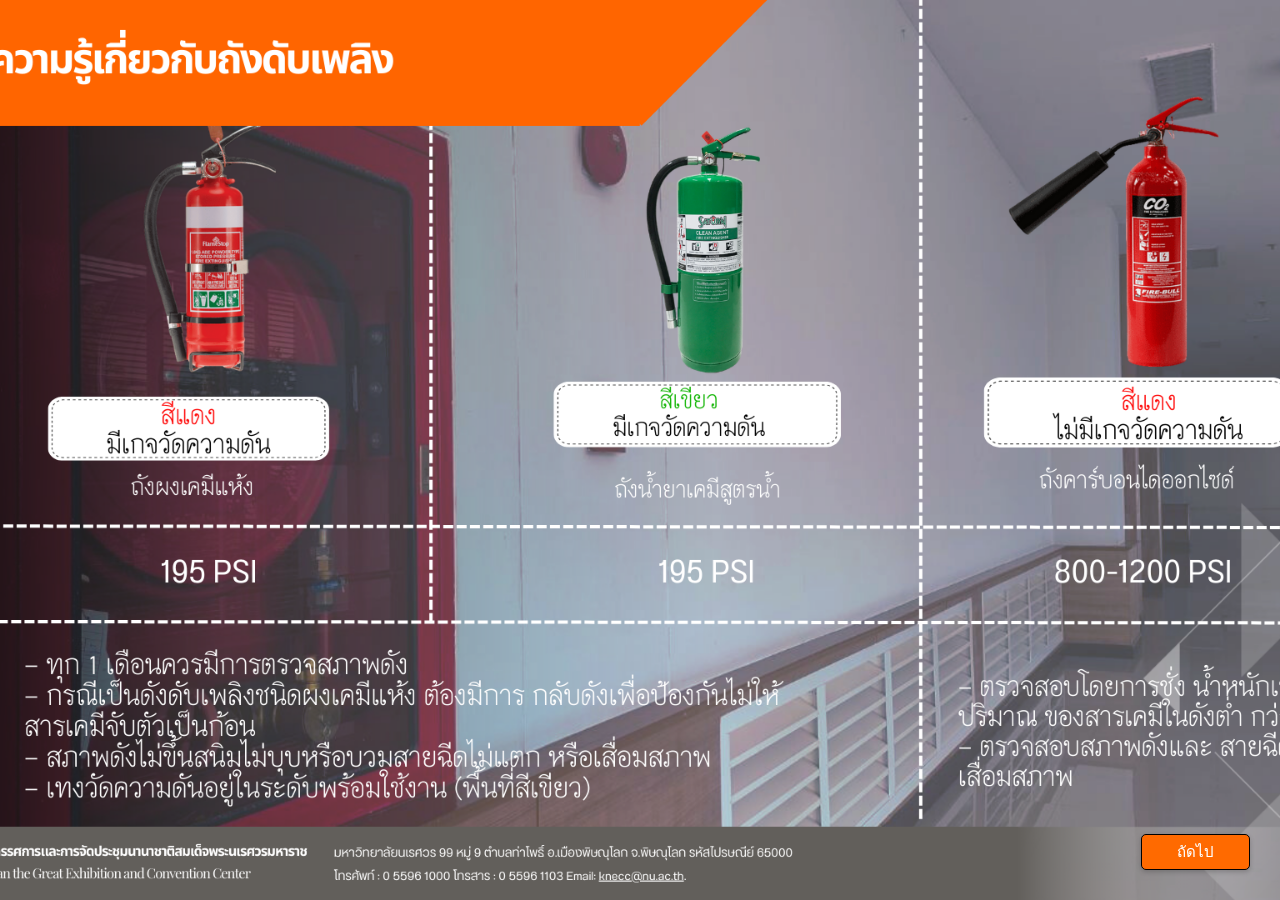
<file: src/rules.html>
<!DOCTYPE html>
<html lang="th">
<head>
    <meta charset="UTF-8">
    <meta name="viewport" content="width=device-width, initial-scale=1.0">
    <title>Next Button Example</title>
    <style>
        body {
            margin: 0; /* กำหนดให้ไม่มีระยะห่างรอบขอบของ body */
            padding: 0; /* กำหนดให้ไม่มีระยะห่างภายใน body */
            font-family: Arial, sans-serif; /* กำหนดฟอนต์เป็น Arial หรือ sans-serif */
            display: flex; /* ใช้ Flexbox layout */
            justify-content: center;
            align-items: center;
            height: 100vh; /* ความสูงเต็มหน้าจอ */
            position: relative; /* กำหนดตำแหน่งแบบ relative สำหรับการใช้งานตำแหน่งแบบ absolute ภายใน */
            overflow: hidden; /* ป้องกันการเลื่อนหน้าจอ */
        }

        .background {
            position: relative;
            width: 100%;
            height: 100vh;
            overflow: hidden; /* ป้องกันรูปภาพที่ใหญ่เกินไปที่จะไหลออกนอกพื้นที่ */
        }

        .background-image {
            position: absolute;
            top: 0;
            left: 0;
            width: 100%;
            height: 100%;
            object-fit: cover; /* ปรับขนาดรูปภาพให้เต็มพื้นที่โดยไม่เกิน */
            z-index: -1; /* ให้รูปภาพอยู่ข้างหลัง */
        }

        .content {
            position: relative;
            z-index: 1; /* ให้เนื้อหาอยู่ด้านหน้า */
            /* สไตล์เนื้อหาอื่น ๆ บนพื้นหลัง */
        }

        #nextButton {
            margin: 10px;
            padding: 5px 35px;
            background-color: #ff6a00;
            color: white;
            border: 1px solid #000000;
            border-radius: 5px;
            cursor: pointer;
            box-shadow: 0 2px 5px rgba(0, 0, 0, 0.2);
            font-size: 15px;
            position: fixed; /* ใช้ตำแหน่งแบบ fixed */
            bottom: 20px; /* กำหนดระยะห่างจากด้านล่าง */
            right: 20px; /* กำหนดระยะห่างจากด้านขวา */
            white-space: nowrap; /* ทำให้คำว่า "ถัดไป" อยู่ในบรรทัดเดียวกัน */
        }

        #nextButton:hover {
            background-color: #0056b3;
        }
    </style>
</head>
<body>
    <div class="background">
        <img src="KNECC NU (1).png" alt="Background Image" class="background-image">
    </div>
    <div class="content">
        <!-- เนื้อหาของคุณที่นี่ -->
        <button id="nextButton">ถัดไป</button>
    </div>

    <script>
        document.getElementById('nextButton').addEventListener('click', function() {
            window.location.href = 'choice.html';
        });
    </script>
</body>
</html>
</file>
<file: src/stylesiiii.css>
body {
    margin: 0;
    padding: 0;
    font-family: Arial, sans-serif;
    background: #f0f0f0;
    position: relative;
}

.background {
    position: fixed;
    top: 0;
    left: 0;
    width: 100%;
    height: 100%;
    overflow: hidden;
    z-index: -1;
}

.background-image {
    position: absolute;
    top: 0;
    left: 0;
    width: 100%;
    height: 100%;
    object-fit: cover;
}

.form-container {
    position: relative;
    background: rgba(255, 255, 255, 0.8);
    padding: 20px;
    border-radius: 10px;
    width: 95%;
    max-width: 1800px; /* เพิ่มค่าของ max-width */
    box-shadow: 0 0 10px rgba(0, 0, 0, 0.1);
    margin: 20px auto;
    overflow-x: auto;
}

form {
    width: 100%;
}

.form-row {
    display: flex;
    justify-content: space-between;
    margin-bottom: 20px;
}

.form-group {
    flex: 1;
    display: flex;
    align-items: center;
    margin-right: 10px;
}

.form-group:last-child {
    margin-right: 0;
}

.form-group label {
    font-weight: bold;
    margin-right: 10px;
    width: auto;
    white-space: nowrap;
}

input[type="text"], input[type="file"], input[type="checkbox"] {
    border: none;
    width: 100%;
    padding: 5px; /* เพิ่ม padding */
    box-sizing: border-box;
    outline: none;
    background: transparent;
    border: 1px solid #ccc;
    border-radius: 5px;
    text-align: center; /* ทำให้ข้อความอยู่ตรงกลาง */
}

input[type="checkbox"] {
    transform: scale(1.2);
    margin-right: 5px;
    display: block; /* ทำให้ checkbox อยู่ตรงกลาง */
    margin-left: auto;
    margin-right: auto;
}

input[type="file"] {
    width: auto;
}

input[type="file"]::-webkit-file-upload-button {
    border: none;
    padding: 0;
    background: none;
    color: #FF6600;
    cursor: pointer;
    outline: none;
    font-weight: bold;
}

button {
    padding: 10px 20px;
    background-color: #FF6600;
    color: white;
    border: none;
    cursor: pointer;
    margin-top: 20px;
    border-radius: 5px;
}

button:hover {
    background-color: #cc5200;
}

table {
    width: 100%;
    border-collapse: collapse;
    margin-top: 20px;
    table-layout: fixed;
}

th, td {
    border: 1px solid #ccc;
    padding: 12px; /* เพิ่ม padding */
    text-align: center;
    white-space: nowrap;
    overflow: hidden;
    text-overflow: ellipsis;
    vertical-align: middle; /* ทำให้เนื้อหาในเซลล์อยู่ตรงกลางในแนวตั้ง */
}

th {
    background-color: #F0F0F0;
}

select, input[type="text"] {
    text-align: center; /* ทำให้ข้อความใน select และ input[type="text"] อยู่ตรงกลาง */
}

td input[type="file"] {
    display: block;
    margin: 0 auto;
}

/* เพิ่มคลาสเพื่อกำหนดขนาดของแต่ละช่อง */
td input[type="text"], td select, td input[type="file"] {
    width: 100%; /* เพิ่มความกว้าง */
}

/* กำหนดขนาดของช่องวันที่ */
td input.date-input {
    width: 50px; /* ปรับขนาดตามที่ต้องการ */
}

/* กำหนดขนาดของช่องการตรวจสอบ */
td input.inspection-input {
    width: 150px; /* ปรับขนาดตามที่ต้องการ */
}

/* กำหนดขนาดของช่องผู้ตรวจสอบ */
td input.inspector-input {
    width: 150px; /* ปรับขนาดตามที่ต้องการ */
}

/* กำหนดขนาดของช่องหมายเหตุ */
td select.notes-dropdown {
    width: 150px; /* ปรับขนาดตามที่ต้องการ */
    padding: 5px;
    box-sizing: border-box;
    border: 1px solid #ccc;
    border-radius: 5px;
}

/* กำหนดขนาดของช่องรูปภาพ */
td input.photo-input {
    width: 100px; /* ปรับขนาดตามที่ต้องการ */
}

/* กำหนดขนาดของช่อง หมายเลขถัง */
td input.tank-number-input, input.narrow-input {
    width: 50px; /* ปรับขนาดตามที่ต้องการ */
}

/* กำหนดขนาดของช่อง ชั้น */
td input.floor-input, input.narrow-input {
    width: 50px; /* ปรับขนาดตามที่ต้องการ */
}

/* กำหนดขนาดของช่อง ปีที่ติดตั้ง */
td input.installation-year-input, input.narrow-input {
    width: 50px; /* ปรับขนาดตามที่ต้องการ */
}
</file>
<file: src/stylesiii.css>
@import url('https://fonts.googleapis.com/css2?family=Montserrat:wght@400;700&display=swap');

body {
    margin: 0; /* กำหนดให้ไม่มีระยะห่างรอบขอบของ body */
    padding: 0; /* กำหนดให้ไม่มีระยะห่างภายใน body */
    font-family: 'Montserrat', sans-serif; /* กำหนดฟอนต์เป็น Montserrat */
    display: flex; /* ใช้ Flexbox layout */
    justify-content: center; /* จัดกึ่งกลางแนวนอน */
    align-items: center; /* จัดกึ่งกลางแนวตั้ง */
    height: 100vh; /* ความสูงเต็มหน้าจอ */
    position: relative; /* กำหนดตำแหน่งแบบ relative สำหรับการใช้งานตำแหน่งแบบ absolute ภายใน */
    background-color: #f0f0f0; /* เพิ่มสีพื้นหลัง */
}

.background {
    position: relative;
    width: 100%;
    height: 100vh;
    overflow: hidden; /* ป้องกันรูปภาพที่ใหญ่เกินไปที่จะไหลออกนอกพื้นที่ */
}

.background-image {
    position: absolute;
    top: 0;
    left: 0;
    width: 100%;
    height: 100%;
    object-fit: cover; /* ปรับขนาดรูปภาพให้เต็มพื้นที่โดยไม่เกิน */
    z-index: -1; /* ให้รูปภาพอยู่ข้างหลัง */
}

.content {
    position: relative;
    z-index: 1; /* ให้เนื้อหาอยู่ด้านหน้า */
    background: rgba(255, 255, 255, 0.9); /* เพิ่มพื้นหลังให้เนื้อหา */
    padding: 30px; /* เพิ่ม padding ให้เนื้อหา */
    border-radius: 10px; /* เพิ่มขอบโค้งให้เนื้อหา */
    box-shadow: 0 2px 10px rgba(0, 0, 0, 0.1); /* เพิ่มเงาให้เนื้อหา */
}

h1, h2 {
    color: #333;
    text-align: center; /* จัดข้อความตรงกลาง */
}

.option-group {
    margin: 20px 0;
    text-align: center; /* จัดปุ่มตรงกลาง */
}

.option-button {
    margin: 10px;
    padding: 15px 30px; /* เพิ่มขนาดปุ่ม */
    background-color: #ff7300;
    color: white;
    border: none;
    border-radius: 5px;
    cursor: pointer;
    box-shadow: 0 2px 5px rgba(0, 0, 0, 0.2);
    font-size: 16px;
    width: calc(50% - 20px); /* ทำให้ปุ่มมีขนาดเท่ากัน */
}

.option-button:hover {
    background-color: #4e4e4e;
}

.option-button.selected {
    background-color: #4e4e4e;
}

.button-group {
    display: flex;
    justify-content: center;
    gap: 10px; /* ระยะห่างระหว่างปุ่ม */
    margin-top: 20px;
}

.confirm-button, .back-button {
    padding: 15px 30px; /* เพิ่มขนาดปุ่ม */
    font-size: 16px;
    border: none;
    border-radius: 5px;
    cursor: pointer;
    width: 100%; /* ทำให้ปุ่มมีขนาดเท่ากัน */
    box-shadow: 0 2px 5px rgba(0, 0, 0, 0.2);
}

.confirm-button {
    background-color: #444444;
    color: white;
    cursor: not-allowed;
}

.confirm-button:enabled {
    background-color: #ff7300;
    cursor: pointer;
}

.confirm-button:enabled:hover {
    background-color: #ff7300;
}

.back-button {
    background-color: #444444;
    color: rgb(255, 255, 255);
}

.back-button:hover {
    background-color: #ff7300;
}
</file>
<file: src/styles green.css>
body {
    margin: 0; /* กำหนดให้ไม่มีระยะห่างรอบขอบของ body */
    padding: 0; /* กำหนดให้ไม่มีระยะห่างภายใน body */
    font-family: Arial, sans-serif; /* กำหนดฟอนต์เป็น Arial หรือ sans-serif */
    display: flex; /* ใช้ Flexbox layout */
    justify-content: center; /* จัดกึ่งกลางแนวนอน */
    align-items: center; /* จัดกึ่งกลางแนวตั้ง */
    height: 100vh; /* ความสูงเต็มหน้าจอ */
    position: relative; /* กำหนดตำแหน่งแบบ relative สำหรับการใช้งานตำแหน่งแบบ absolute ภายใน */
}

.background {
    position: relative;
    width: 100%;
    height: 100vh;
    overflow: hidden; /* ป้องกันรูปภาพที่ใหญ่เกินไปที่จะไหลออกนอกพื้นที่ */
}

.background-image {
    position: absolute;
    top: 0;
    left: 0;
    width: 100%;
    height: 100%;
    object-fit: cover; /* ปรับขนาดรูปภาพให้เต็มพื้นที่โดยไม่เกิน */
    z-index: -1; /* ให้รูปภาพอยู่ข้างหลัง */
}

.content {
    position: relative;
    z-index: 1; /* ให้เนื้อหาอยู่ด้านหน้า */
    /* สไตล์เนื้อหาอื่น ๆ บนพื้นหลัง */
}

h1 {
    color: #333;
    margin-bottom: 20px;
    font-size: 24px;
}

.option-button {
    display: inline-block;
    margin: 10px;
    padding: 15px 25px;
    background-color: #049a70;
    color: white;
    border: none;
    border-radius: 10px;
    cursor: pointer;
    box-shadow: 0 4px 6px rgba(0, 0, 0, 0.1);
    font-size: 18px;
    transition: background-color 0.3s, transform 0.3s;
}

.option-button:hover {
    background-color: #0056b3;
    transform: translateY(-2px);
}

.option-button:active {
    background-color: #004494;
    transform: translateY(0);
}
</file>
<file: src/stylesi.css>
body {
    margin: 0; /* กำหนดให้ไม่มีระยะห่างรอบขอบของ body */
    padding: 0; /* กำหนดให้ไม่มีระยะห่างภายใน body */
    font-family: Arial, sans-serif; /* กำหนดฟอนต์เป็น Arial หรือ sans-serif */
    display: flex; /* ใช้ Flexbox layout */
    justify-content: center; /* จัดกึ่งกลางแนวนอน */
    align-items: center; /* จัดกึ่งกลางแนวตั้ง */
    height: 100vh; /* ความสูงเต็มหน้าจอ */
    position: relative; /* กำหนดตำแหน่งแบบ relative สำหรับการใช้งานตำแหน่งแบบ absolute ภายใน */
}

.background {
    position: relative;
    width: 100%;
    height: 100vh;
    overflow: hidden; /* ป้องกันรูปภาพที่ใหญ่เกินไปที่จะไหลออกนอกพื้นที่ */
}

.background-image {
    position: absolute;
    top: 0;
    left: 0;
    width: 100%;
    height: 100%;
    object-fit: cover; /* ปรับขนาดรูปภาพให้เต็มพื้นที่โดยไม่เกิน */
    z-index: -1; /* ให้รูปภาพอยู่ข้างหลัง */
}

.content {
    position: relative;
    z-index: 1; /* ให้เนื้อหาอยู่ด้านหน้า */
    /* สไตล์เนื้อหาอื่น ๆ บนพื้นหลัง */
}

.background-logo {
    position: absolute; /* กำหนดตำแหน่งแบบ absolute */
    top: 10px; /* ระยะห่างจากด้านบน 10px */
    left: 10px; /* ระยะห่างจากด้านซ้าย 10px */
    width: 100px; /* ความกว้างของรูปภาพ ปรับตามต้องการ */
}

.text-container {
    margin-left: 10px; /* Adjust the spacing between the logo and the text */
}

.login-container h1 {
    text-align: left; /* จัดข้อความชิดซ้าย */
    margin-bottom: 1em; /* ระยะห่างด้านล่าง 1em */
    font-size: 25px; /* ขนาดตัวอักษร 25px */
    color: #000000; /* สีตัวอักษร สีเทาเข้ม */
}

.input-group {
    margin-bottom: 1em; /* ระยะห่างด้านล่าง 1em */
}

.input-group label {
    display: block; /* แสดงผลเป็น block element */
    margin-bottom: 0.5em; /* ระยะห่างด้านล่าง 0.5em */
    font-size: 15px; /* ขนาดตัวอักษร 15px */
    color: #000000; /* สีตัวอักษร สีดำ */
}

.input-group input {
    width: calc(100% - 0.3s); /* ความกว้างเท่ากับ 100% ของ container ลบ 2em */
    padding: 0.5em; /* ระยะห่างภายใน 0.5em */
    border: 1px solid #000000; /* เส้นขอบหนา 1px สีเทาเข้ม */
    border-radius: 5px; /* มุมโค้ง 5px */
    font-size: 14px; /* ขนาดตัวอักษร 14px */
}

button {
    width: 100%; /* ความกว้างเต็มที่ container */
    padding: 0.75em; /* ระยะห่างภายใน 0.75em */
    border: none; /* ไม่มีเส้นขอบ */
    border-radius: 5px; /* มุมโค้ง 5px */
    background: #ff7700; /* พื้นหลังสีส้มแสด */
    color: #ffffff; /* สีตัวอักษร สีขาว */
    font-size:16px; /* ขนาดตัวอักษร 16px */
    cursor: pointer; /* เปลี่ยนเคอร์เซอร์เป็น pointer เมื่อ hover */
}


button:hover {
    background: #4d4d4d; /* พื้นหลังเปลี่ยนเป็นสีเทาเมื่อ hover */
}

.error {
    border: 2px solid rgb(255, 85, 0); /* เส้นขอบหนา 2px สีแดง */
}

.error-message {
    color: rgb(255, 0, 0); /* สีตัวอักษร สีแดง */
    text-align: center; /* จัดข้อความกึ่งกลาง */
    margin-top: 1em; /* ระยะห่างด้านบน 1em */
    font-size: 14px; /* ขนาดตัวอักษร 14px */
}

.shake {
    animation: shake 0.5s; /* กำหนดการสั่นด้วย animation ชื่อ shake ใช้เวลา 0.5 วินาที */
}

@keyframes shake {
    0% { transform: translateX(0); } /* ตำแหน่งเริ่มต้น */
    25% { transform: translateX(-5px); } /* เลื่อนซ้าย 5px */
    50% { transform: translateX(5px); } /* เลื่อนขวา 5px */
    75% { transform: translateX(-5px); } /* เลื่อนซ้าย 5px */
    100% { transform: translateX(0); } /* กลับตำแหน่งเริ่มต้น */
}
.bottom-bar {
    display: flex; /* ใช้ Flexbox layout */
    justify-content: space-between; /* จัดให้อยู่สองข้างของ container */
    align-items: center; /* จัดกึ่งกลางแนวตั้ง */
    background-color: #464444; /* สีพื้นหลัง */
    height: 100px; /* ความสูง 100px */
    position: absolute; /* ตำแหน่งแบบ absolute */
    bottom: 0; /* ติดด้านล่าง */
    left: 0; /* ชิดด้านซ้าย */
    width: 100%; /* ความกว้างเต็มจอ */
    padding: 0 20px; /* ระยะห่างด้านข้าง 20px */
    box-sizing: border-box; /* ให้ padding และ border นับเข้าไปในขนาดของ element */
    color: #525252; /* สีข้อความ */
    z-index: 999; /* ให้อยู่ด้านหน้า */
}

/* สร้างลูกเล่นเพื่อตั้งค่า margin ให้เท่ากับครึ่งความกว้างของพื้นที่ห่างซ้ายของกรอบข้อความ */
.bottom-bar .text {
    margin-left: 50%;
    transform: translateX(-50%);
}
</file>
<file: src/styles red.css>
body {
    margin: 0; /* กำหนดให้ไม่มีระยะห่างรอบขอบของ body */
    padding: 0; /* กำหนดให้ไม่มีระยะห่างภายใน body */
    font-family: Arial, sans-serif; /* กำหนดฟอนต์เป็น Arial หรือ sans-serif */
    display: flex; /* ใช้ Flexbox layout */
    justify-content: center; /* จัดกึ่งกลางแนวนอน */
    align-items: center; /* จัดกึ่งกลางแนวตั้ง */
    height: 100vh; /* ความสูงเต็มหน้าจอ */
    position: relative; /* กำหนดตำแหน่งแบบ relative สำหรับการใช้งานตำแหน่งแบบ absolute ภายใน */
}

.background {
    position: relative;
    width: 100%;
    height: 100vh;
    overflow: hidden; /* ป้องกันรูปภาพที่ใหญ่เกินไปที่จะไหลออกนอกพื้นที่ */
}

.background-image {
    position: absolute;
    top: 0;
    left: 0;
    width: 100%;
    height: 100%;
    object-fit: cover; /* ปรับขนาดรูปภาพให้เต็มพื้นที่โดยไม่เกิน */
    z-index: -1; /* ให้รูปภาพอยู่ข้างหลัง */
}

.content {
    position: relative;
    z-index: 1; /* ให้เนื้อหาอยู่ด้านหน้า */
    /* สไตล์เนื้อหาอื่น ๆ บนพื้นหลัง */
}

h1 {
    color: #333;
    margin-bottom: 20px;
    font-size: 24px;
}

.option-button {
    display: inline-block;
    margin: 10px;
    padding: 15px 25px;
    background-color: #bb0202;
    color: white;
    border: none;
    border-radius: 10px;
    cursor: pointer;
    box-shadow: 0 4px 6px rgba(0, 0, 0, 0.1);
    font-size: 18px;
    transition: background-color 0.3s, transform 0.3s;
}

.option-button:hover {
    background-color: #707070;
    transform: translateY(-2px);
}

.option-button:active {
    background-color: #6f6f6f;
    transform: translateY(0);
}
</file>
<file: src/styles rednogauge.css>
body {
    margin: 0; /* กำหนดให้ไม่มีระยะห่างรอบขอบของ body */
    padding: 0; /* กำหนดให้ไม่มีระยะห่างภายใน body */
    font-family: Arial, sans-serif; /* กำหนดฟอนต์เป็น Arial หรือ sans-serif */
    display: flex; /* ใช้ Flexbox layout */
    justify-content: center; /* จัดกึ่งกลางแนวนอน */
    align-items: center; /* จัดกึ่งกลางแนวตั้ง */
    height: 100vh; /* ความสูงเต็มหน้าจอ */
    position: relative; /* กำหนดตำแหน่งแบบ relative สำหรับการใช้งานตำแหน่งแบบ absolute ภายใน */
}

.background {
    position: relative;
    width: 100%;
    height: 100vh;
    overflow: hidden; /* ป้องกันรูปภาพที่ใหญ่เกินไปที่จะไหลออกนอกพื้นที่ */
}

.background-image {
    position: absolute;
    top: 0;
    left: 0;
    width: 100%;
    height: 100%;
    object-fit: cover; /* ปรับขนาดรูปภาพให้เต็มพื้นที่โดยไม่เกิน */
    z-index: -1; /* ให้รูปภาพอยู่ข้างหลัง */
}

.content {
    position: relative;
    z-index: 1; /* ให้เนื้อหาอยู่ด้านหน้า */
    /* สไตล์เนื้อหาอื่น ๆ บนพื้นหลัง */
}

h1 {
    color: #333;
    margin-bottom: 20px;
    font-size: 24px;
}

.option-button {
    display: inline-block;
    margin: 10px;
    padding: 15px 25px;
    background-color: #830101;
    color: white;
    border: none;
    border-radius: 10px;
    cursor: pointer;
    box-shadow: 0 4px 6px rgba(0, 0, 0, 0.1);
    font-size: 18px;
    transition: background-color 0.3s, transform 0.3s;
}

.option-button:hover {
    background-color: #696969;
    transform: translateY(-2px);
}

.option-button:active {
    background-color: #494949;
    transform: translateY(0);
}
</file>
